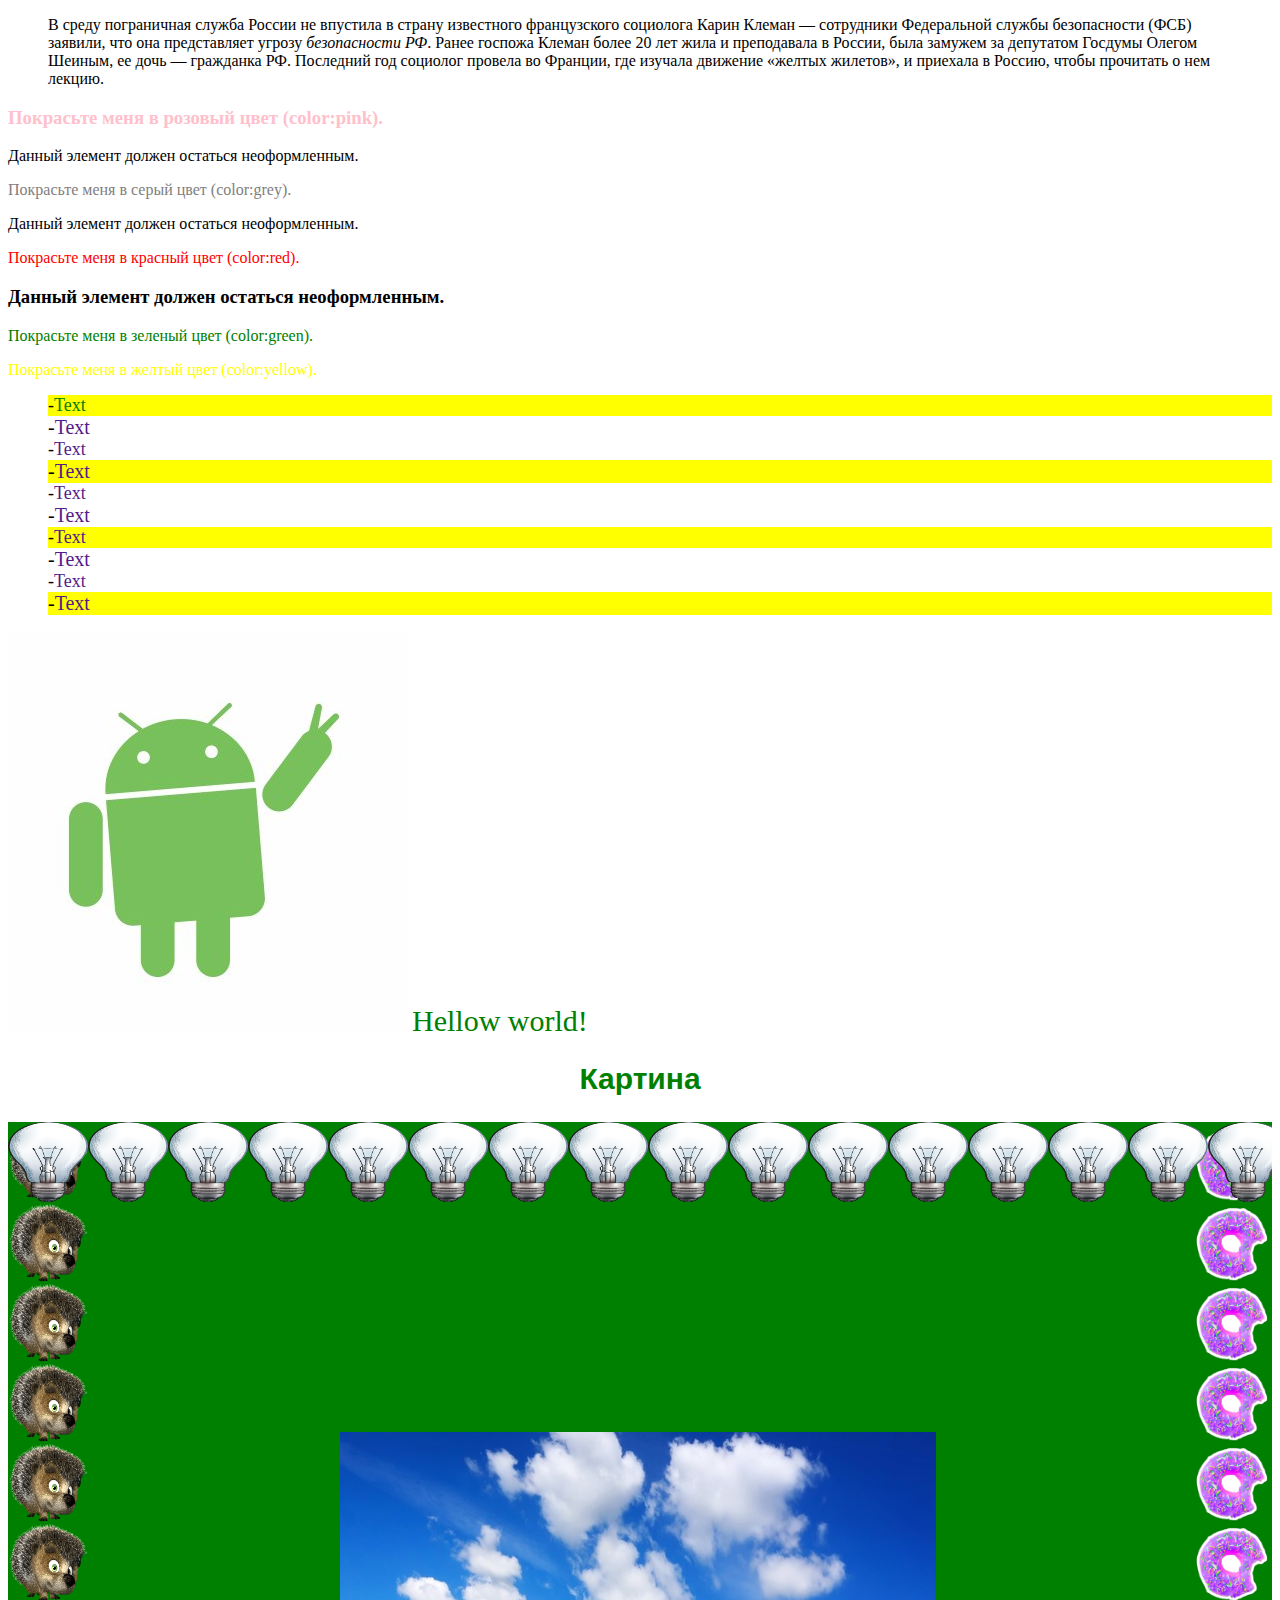
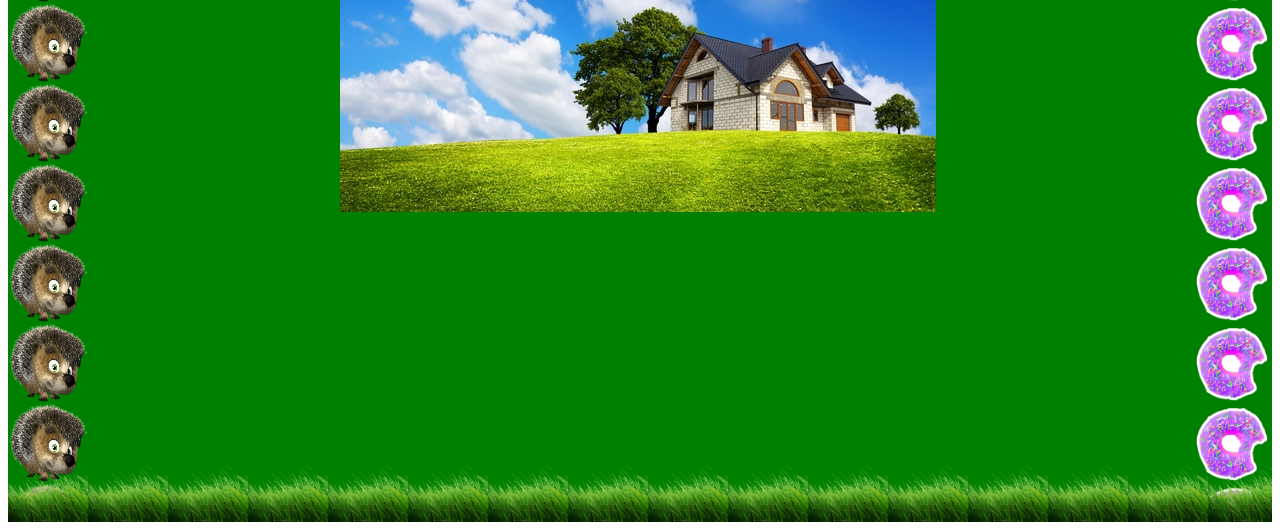
<file: FE17_Eryomenko_HW2/index.html>
<!doctype html>
<html lang="en">
<head>
    <meta charset="UTF-8">
    <meta name="viewport"
          content="width=device-width, user-scalable=no, initial-scale=1.0, maximum-scale=1.0, minimum-scale=1.0">
    <meta http-equiv="X-UA-Compatible" content="ie=edge">
    <title>Document</title>
    <link href="https://fonts.googleapis.com/css?family=Bebas+Neue&display=swap" rel="stylesheet">
    <link rel="stylesheet" href="css/style.css">
    <style>
        blockquote {
            color: red;
        }
    </style>
</head>
<body>
<header>

</header>
<main>
    <section>
    <blockquote cite="https://www.kommersant.ru/doc/4172829">
       <p> В среду пограничная служба России не впустила в страну известного французского социолога Карин Клеман — сотрудники
        Федеральной службы безопасности (ФСБ) заявили, что она представляет угрозу <cite>безопасности РФ</cite>. Ранее госпожа
        Клеман более 20 лет жила и преподавала в России, была замужем за депутатом Госдумы Олегом Шеиным, ее дочь — гражданка РФ.
        Последний год социолог провела во Франции, где изучала движение «желтых жилетов», и приехала в Россию, чтобы прочитать о нем лекцию.</p>
    </blockquote>
    </section>

    <section>
        <h3 style="color: pink">Покрасьте меня в розовый цвет (color:pink).</h3>
        <p>Данный элемент должен остаться неоформленным.</p>
        <p id='greycol'>Покрасьте меня в серый цвет (color:grey).</p>
        <div>Данный элемент должен остаться неоформленным.</div>
        <div><p>Покрасьте меня в красный цвет (color:red).</p></div>
        <h3>Данный элемент должен остаться неоформленным.</h3>
        <p style="color: green">Покрасьте меня в зеленый цвет (color:green).</p>
        <p class='yellow'>Покрасьте меня в желтый цвет (color:yellow).</p>
    </section>
    <section class="section-list">
        <ul class="list">
            <li class="list-item"><a class="link" href="">Text</a></li>
            <li class="list-item"><a class="link" href="">Text</a></li>
            <li class="list-item"><a class="link" href="">Text</a></li>
            <li class="list-item"><a class="link" href="">Text</a></li>
            <li class="list-item"><a class="link" href="">Text</a></li>
            <li class="list-item"><a class="link" href="">Text</a></li>
            <li class="list-item"><a class="link" href="">Text</a></li>
            <li class="list-item"><a class="link" href="">Text</a></li>
            <li class="list-item"><a class="link" href="">Text</a></li>
            <li class="list-item"><a class="link" href="">Text</a></li>
        </ul>
    </section>

    <section class="section-logo-hover">
        <div class="box-link">
            <a href="#">
                <img src="img/logo.jpg" alt="logo-android">
                <p class="holder">Hellow world!</p>
                <p class="block">Nice to meet you!</p>
            </a>
        </div>
    </section>

    <section class="picture">
        <h2>Картина</h2>
        <div style="background-color: green" class="bg-box">
            <!--<img src="img/house.jpg" alt="">-->
        </div>
    </section>
</main>
<footer>

</footer>
</body>
</html>
</file>
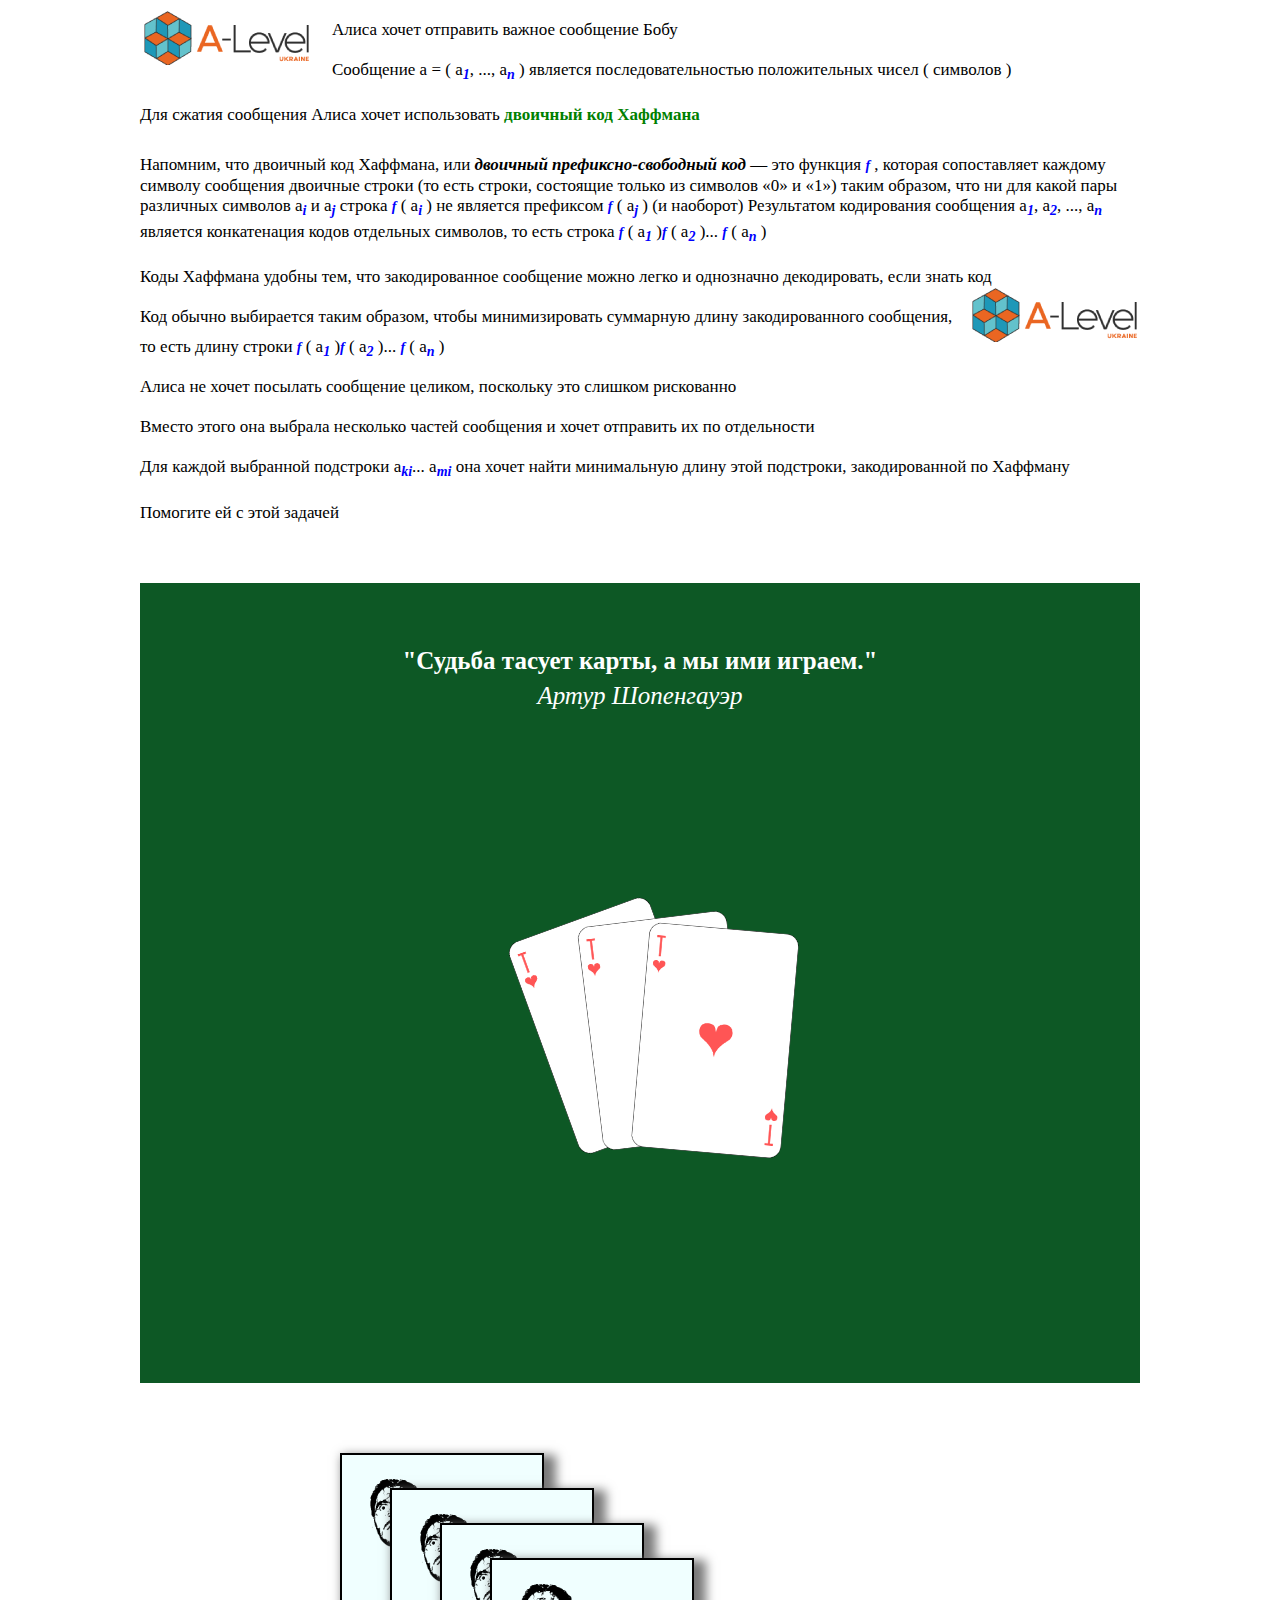
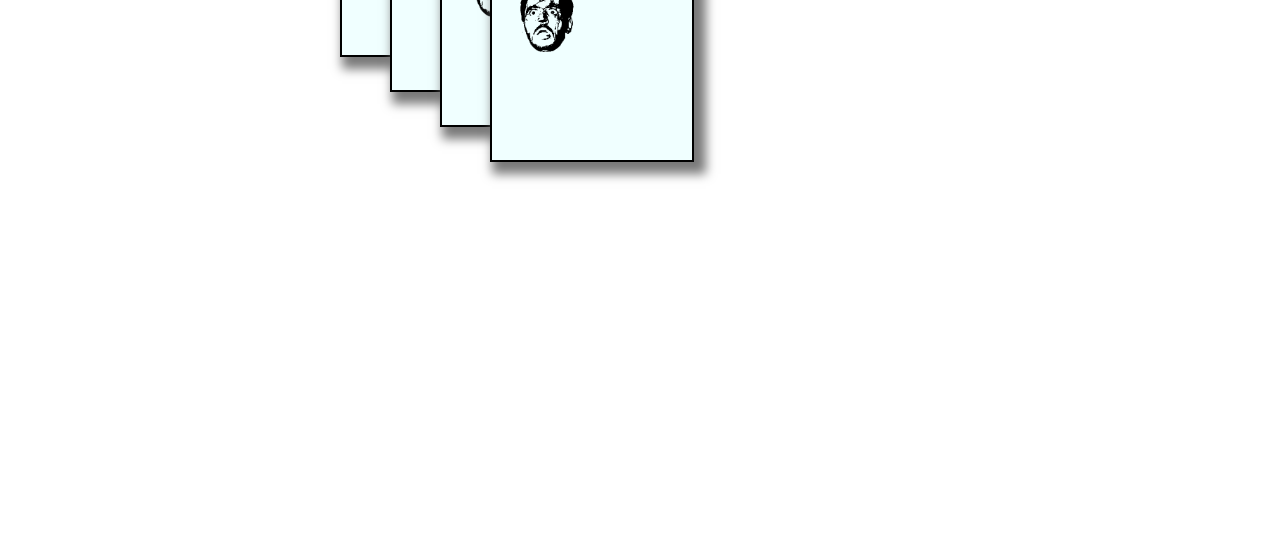
<file: FE17_Eryomenko_HW3/index.html>
<!doctype html>
<html lang="en">
<head>
    <meta charset="UTF-8">
    <meta name="viewport"
          content="width=device-width, user-scalable=no, initial-scale=1.0, maximum-scale=1.0, minimum-scale=1.0">
    <meta http-equiv="X-UA-Compatible" content="ie=edge">
    <link rel="stylesheet" href="css/reset.css">
    <link rel="stylesheet" href="css/style.css">
    <title>A-level</title>
</head>
<body>

<main>

    <section class="section-text container">
        <p class="section-text__text">
        <div class="section-text__img-logo-1">
            <img src="img/a-level-ico.png" alt="logo-alevel">
        </div>
        <span class="line-height"> Алиса хочет отправить важное сообщение Бобу
            <br>
            Сообщение a = ( a<span class="sup">1</span>, ..., a<span class="sup">n</span> ) является последовательностью положительных чисел ( символов )
            <br>
            Для сжатия сообщения Алиса хочет использовать <span style="color: green; font-weight: 700">двоичный код Хаффмана</span></span>
        <br>
        <br>
        Напомним, что двоичный код Хаффмана, или <span class="i">двоичный префиксно-свободный код</span> — это функция
        <span class="f">f</span> , которая сопоставляет
        каждому символу сообщения двоичные строки (то есть строки, состоящие только из символов «0» и «1») таким
        образом, что ни для какой пары различных символов a<span class="sup">i</span> и a<span class="sup">j</span>
        строка <span class="f">f</span> ( a<span class="sup">i</span> )
        не является префиксом <span class="f">f</span> ( a<span class="sup">j</span> ) (и наоборот)

        Результатом кодирования сообщения a<span class="sup">1</span>, a<span class="sup">2</span>, ..., a<span
            class="sup">n</span> является конкатенация кодов отдельных символов, то есть строка <span class="f">f</span>
        ( a<span class="sup">1</span> )<span class="f">f</span> ( a<span class="sup">2</span> )... <span
            class="f">f</span> ( a<span class="sup">n</span> )
        <br>
        <br>

        Коды Хаффмана удобны тем, что закодированное сообщение можно легко и однозначно декодировать,
        если знать код
        <div class="section-text__img-logo-2">
            <img src="img/a-level-ico.png" alt="logo-alevel">
        </div>
        <br>
        <br>
        Код обычно выбирается таким образом, чтобы минимизировать суммарную длину закодированного сообщения,
        то есть длину строки <span class="f">f</span> ( a<span class="sup">1</span> )<span class="f">f</span> ( a<span
            class="sup">2</span> )... <span class="f">f</span> ( a<span class="sup">n</span> )
        <span class="line-height">
            <br>
            Алиса не хочет посылать сообщение целиком, поскольку это слишком рискованно
            <br>

            Вместо этого она выбрала несколько частей сообщения и хочет отправить их по отдельности
            <br>

            Для каждой выбранной подстроки a<span class="sup">ki</span>... a<span class="sup">mi</span> она хочет найти минимальную длину этой подстроки, закодированной по Хаффману

            Помогите ей с этой задачей</span>


        </p>
    </section>

    <section class="cards container">
        <blockquote class="blockquote">
            <p>
                "Судьба тасует карты, а мы ими играем."
            </p>
            <cite>
                Артур Шопенгауэр
            </cite>
        </blockquote>

        <div class="box-cards">
            <div class="box-cards__cards1 container-card">
                <img src="img/card01.png" alt="">
            </div>
            <div class="box-cards__cards2 container-card">
                <img src="img/card01.png" alt="">
            </div>
            <div class="box-cards__cards3 container-card">
                <img src="img/card01.png" alt="">
            </div>
        </div>

    </section>

    <section class="level-3 container">
        <div class="level-3__box">
            <div class="level-3__layer-1  square">
                <div>
                <img src="img/face.png" alt="">
                </div>
            </div>
            <div class="level-3__layer-2 square">
                <div>
                    <img src="img/face.png" alt="">
                </div>
            </div>
            <div class="level-3__layer-3 square">
                <div>
                    <img src="img/face.png" alt="">
                </div>
            </div>
            <div class="level-3__layer-4 square">
                <div>
                    <img src="img/face.png" alt="">
                </div>
            </div>
        </div>
    </section>

</main>


</body>
</html>
</file>
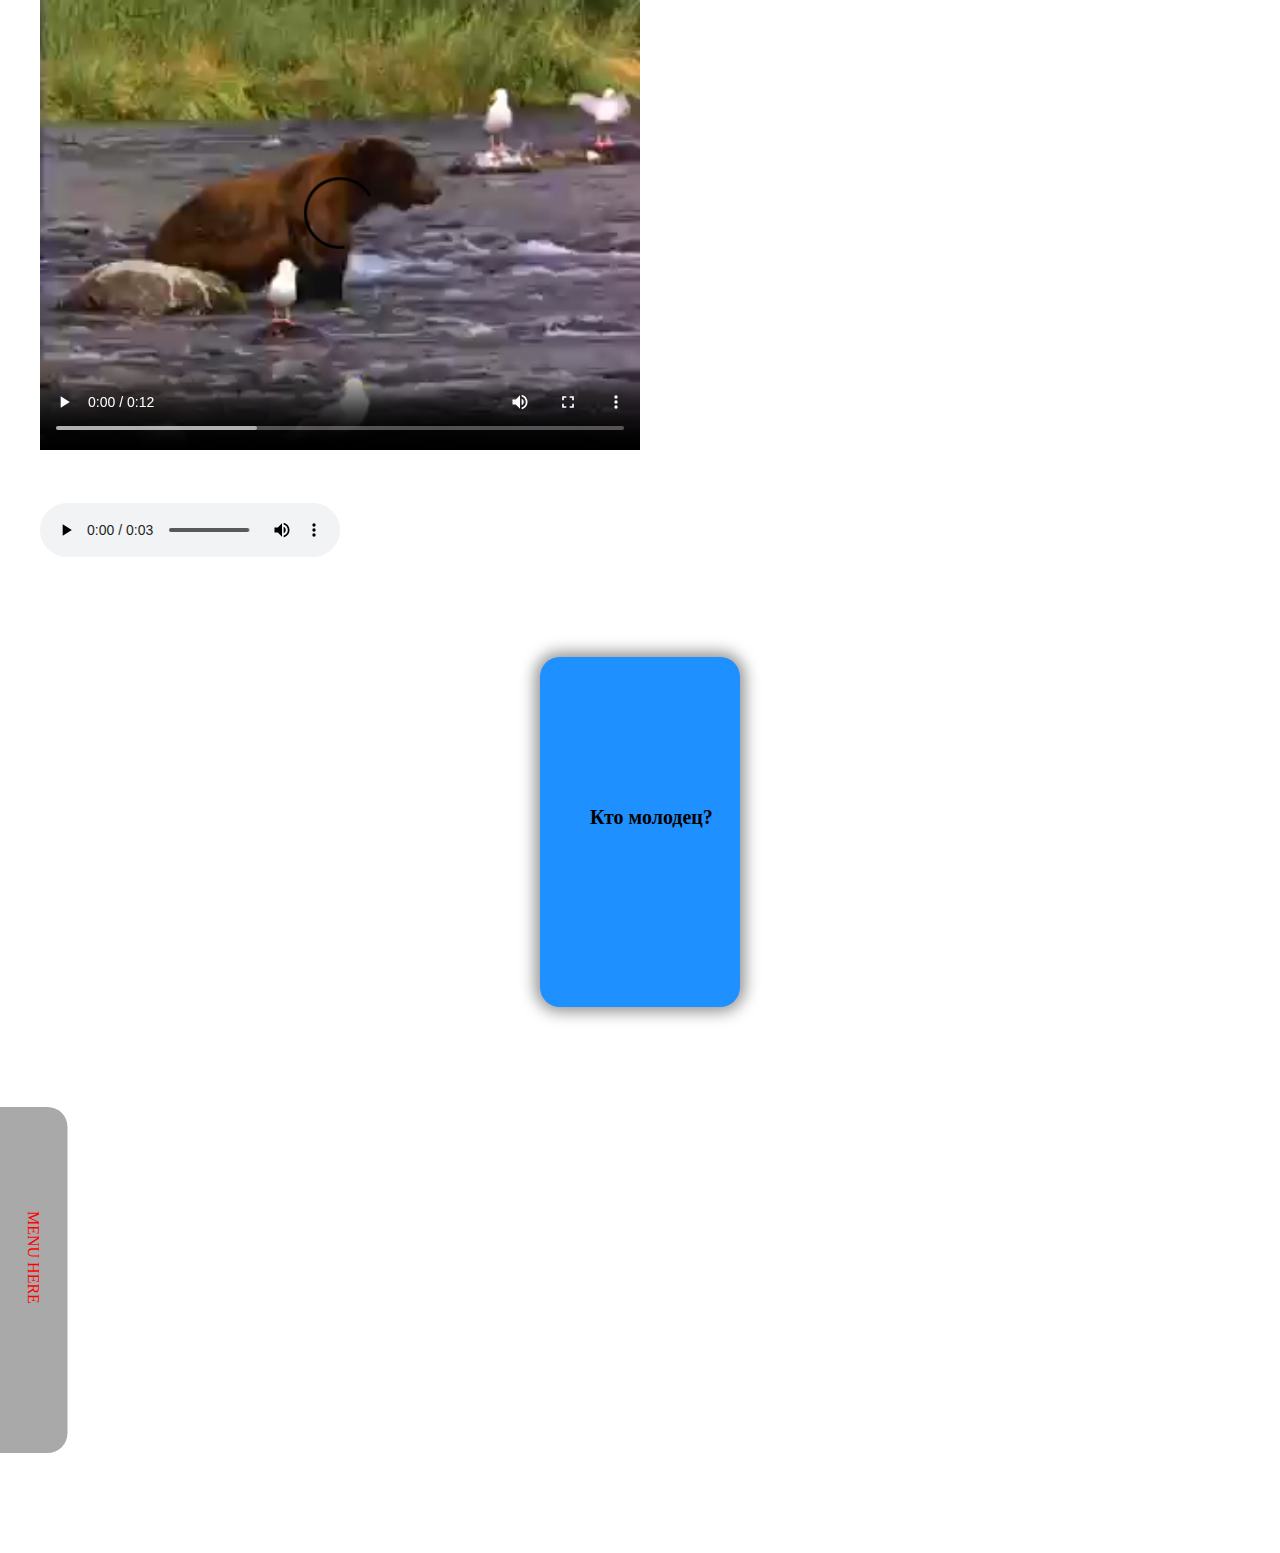
<file: FE17_Eryomenko_HW4/index.html>
<!doctype html>
<html lang="en">
<head>
    <meta charset="UTF-8">
    <meta name="viewport"
          content="width=device-width, user-scalable=no, initial-scale=1.0, maximum-scale=1.0, minimum-scale=1.0">
    <meta http-equiv="X-UA-Compatible" content="ie=edge">
    <link rel="stylesheet" href="css/reset.css">
    <link rel="stylesheet" href="css/style.css">
    <title>HW4</title>
</head>
<body>

<main class="main">
    <section class="media conteiner">
        <video class="video" width="50%" loop controls src="video/video.mp4"></video>
        <audio class="audio" controls src="audio/hello.mp3"></audio>
    </section>
    <section class="coup conteiner">
        <div class="box-coup">

            <div class="box-rotate">
                <p class="text1">
                    Кто молодец?
                </p>

                <div class="text2">
                <p>
                    Я молодец!
                </p>
                </div>
            </div>
        </div>
    </section>

    <aside class="sidebar">
        <nav class="nav">
            <p>MENU HERE</p>
            <ul class="list">
                <li class="list-item">
                    <a href="#">home</a>
                </li>
                <li class="list-item">
                    <a href="#">contacts</a>
                </li>
                <li class="list-item">
                    <a href="#">our team</a>
                </li>
                <li class="list-item">
                    <a href="#">faq</a>
                </li>
                <li class="list-item">
                    <a href="#">about</a>
                </li>
                <li class="list-item">
                    <a href="#">news</a>
                </li>
            </ul>
        </nav>
    </aside>
</main>


</body>
</html>
</file>
<file: FE17_Eryomenko_HW2/css/style.css>
section blockquote p {
    color: black;
}

#greycol{
    color: gray;
}

div p {
    color: red;
}

.yellow {
    color: yellow;
}

.section-list li {
    list-style: none;
}

.section-list li:before {
    content: "-";
    display: inline-block;
}

.section-list li:hover {
    background-color: aqua;
}

.section-list ul li a {
    text-decoration: none;

}

.section-list .list-item{
    font-size: 18px;
}
.section-list .list-item:nth-child(even){
    font-size: 20px;
}

.section-list .list-item:nth-child(3n+1){
    background-color: yellow;
}


.section-list .list-item:nth-child(3n+1):hover{
    background-color: aqua;
}


.section-list .list-item:first-child .link {
    color: green;
}





.section-logo-hover .box-link a{
    text-decoration: none;
}

.section-logo-hover .box-link a p{
    color: green;
}

.section-logo-hover .box-link a:hover .holder{
    display: none;
}

.section-logo-hover .box-link a .block{
    display: none;
}

.section-logo-hover .box-link a:hover .block{
    display: inline-block;
}


.section-logo-hover p{
    display: inline;
    font-size: 30px;
}

.picture h2 {
    text-align: center;
    color: green;
    font: 700 30px/34px 'Bebas Neue', Arial, Helvetica, sans-serif;
}

.picture .bg-box {
    position: relative;
    margin: 0 auto;
    height: 1000px;
    background:

                url("../img/grass.png") 0 100% repeat-x,
                url("../img/lamp.png") 0 0 repeat-x,
                url("../img/hedgehog.png") 0 0 repeat-y,
                url("../img/donut.png") 100% 0 repeat-y;
                background-size: 80px 80px;

}

.bg-box:before{
    content: url("../img/house.jpg");
    position: absolute;
    width: 380px;
    height: 596px;
    top: 50%;
    left: 50%;
    margin-left: -300px;
    margin-top: -190px;
}

/*.picture div img {*/
    /*display: block;*/
    /*padding-top: 320px;*/
/*}*/
</file>
<file: FE17_Eryomenko_HW3/css/style.css>
.container {
  width: 1000px;
  margin: 0 auto; }

.line-height {
  line-height: 40px; }

.sup {
  vertical-align: sub;
  font-size: 14px;
  font-weight: 700;
  color: blue;
  font-style: italic; }

.f {
  font-size: 14px;
  font-weight: 700;
  color: blue;
  font-style: italic; }

.i {
  font-weight: 700;
  font-style: italic; }

.section-text {
  padding-top: 10px;
  line-height: 20px;
  font-size: 17px;
  margin-bottom: 50px; }
  .section-text__img-logo-1 {
    margin: 0 20px 20px 0;
    float: left; }
  .section-text__img-logo-2 {
    float: right; }

.cards {
  min-height: 800px;
  background-color: #0d5825;
  margin-bottom: 70px; }
  .cards .blockquote {
    padding-top: 60px;
    text-align: center;
    color: white;
    font-size: 25px;
    line-height: 35px;
    font-weight: 700;
    margin-bottom: 200px; }
    .cards .blockquote cite {
      font-weight: 400;
      font-style: italic; }
  .cards .box-cards {
    position: relative; }
    .cards .box-cards .container-card {
      width: 150px; }
      .cards .box-cards .container-card img {
        width: 100%; }
    .cards .box-cards__cards1 {
      position: absolute;
      left: 40%;
      transform: rotate(-20deg);
      top: 0;
      transition: linear 0.5s; }
      .cards .box-cards__cards1:hover {
        top: -20px;
        transition: top linear 0.5s; }
    .cards .box-cards__cards2 {
      position: absolute;
      top: 5px;
      left: 45%;
      transform: rotate(-7deg);
      transition: linear 0.5s; }
      .cards .box-cards__cards2:hover {
        top: -20px;
        transition: top linear 0.5s; }
    .cards .box-cards__cards3 {
      position: absolute;
      top: 15px;
      left: 50%;
      transform: rotate(5deg);
      transition: linear 0.5s; }
      .cards .box-cards__cards3:hover {
        top: -20px;
        transition: top linear 0.5s; }

.level-3 .square {
  background-color: azure;
  border: 2px solid black;
  width: 200px;
  height: 200px;
  -webkit-box-shadow: 7px 7px 10px 5px #7A7A7A;
  box-shadow: 7px 7px 10px 5px #7A7A7A; }
  .level-3 .square div {
    max-width: 70px;
    max-height: 70px;
    padding: 20px 0 0 20px; }
  .level-3 .square img {
    width: 100%; }
.level-3__box {
  position: relative;
  height: 700px; }
.level-3__layer-1 {
  position: absolute;
  left: 20%; }
  .level-3__layer-1:hover {
    z-index: 1; }
.level-3__layer-2 {
  position: absolute;
  left: 25%;
  top: 5%; }
  .level-3__layer-2:before {
    content: "Amy normally hated Monday mornings, but this year was different.";
    width: 200px;
    height: 200px;
    opacity: 0;
    background-color: blue;
    color: red;
    position: absolute; }
    .level-3__layer-2:before:hover {
      opacity: 1; }
  .level-3__layer-2:hover {
    z-index: 1; }
.level-3__layer-3 {
  position: absolute;
  left: 30%;
  top: 10%; }
  .level-3__layer-3:hover {
    z-index: 1; }
.level-3__layer-4 {
  position: absolute;
  left: 35%;
  top: 15%; }
  .level-3__layer-4:hover {
    z-index: 1; }

/*# sourceMappingURL=style.css.map */
</file>
<file: FE17_Eryomenko_HW4/css/style.css>
.conteiner {
  width: 1200px;
  margin: 0 auto; }

.media {
  margin-bottom: 100px; }
  .media .video {
    margin-bottom: 50px; }
  .media .audio {
    display: block; }

.coup {
  margin-bottom: 100px; }
  .coup .box-coup {
    width: 200px;
    min-height: 350px;
    background-color: dodgerblue;
    margin: 0 auto;
    border-radius: 20px;
    -webkit-box-shadow: 0 0 15px 5px #949494;
    box-shadow: 0 0 15px 5px #949494;
    transition: 0.5s;
    position: relative; }
    .coup .box-coup:hover {
      transform: rotateY(180deg);
      transition: 0.5s;
      width: 200px;
      min-height: 350px;
      background-color: orange;
      margin: 0 auto;
      border-radius: 20px;
      -webkit-box-shadow: 0 0 15px 5px #949494;
      box-shadow: 0 0 15px 5px #949494; }
      .coup .box-coup:hover:hover .text2 {
        visibility: visible; }
      .coup .box-coup:hover:hover .text1 {
        visibility: hidden; }
    .coup .box-coup .box-rotate .text1 {
      font-size: 20px;
      font-weight: 700;
      text-align: center;
      position: absolute;
      left: 50px;
      top: 150px; }
    .coup .box-coup .box-rotate .text2 {
      font-size: 20px;
      font-weight: 700;
      text-align: center;
      visibility: hidden;
      transform: rotateY(180deg);
      position: absolute;
      left: 50px;
      top: 150px; }

.sidebar {
  margin-bottom: 100px; }
  .sidebar .nav {
    padding: 40px 40px 150px 30px;
    border-radius: 20px;
    background-color: darkgray;
    width: 200px;
    position: relative;
    transform: translateX(-75%);
    transition: transform 1s; }
    .sidebar .nav:hover {
      transform: translateX(0);
      transition: transform 1s; }
    .sidebar .nav:hover p {
      visibility: hidden; }
    .sidebar .nav P {
      writing-mode: tb-rl;
      position: absolute;
      top: 30%;
      right: 10%;
      color: red; }
    .sidebar .nav .list {
      text-transform: uppercase; }
      .sidebar .nav .list .list-item {
        padding-top: 10px; }
        .sidebar .nav .list .list-item a {
          text-decoration: none;
          color: white; }
          .sidebar .nav .list .list-item a:hover {
            color: orange; }

/*# sourceMappingURL=style.css.map */
</file>
